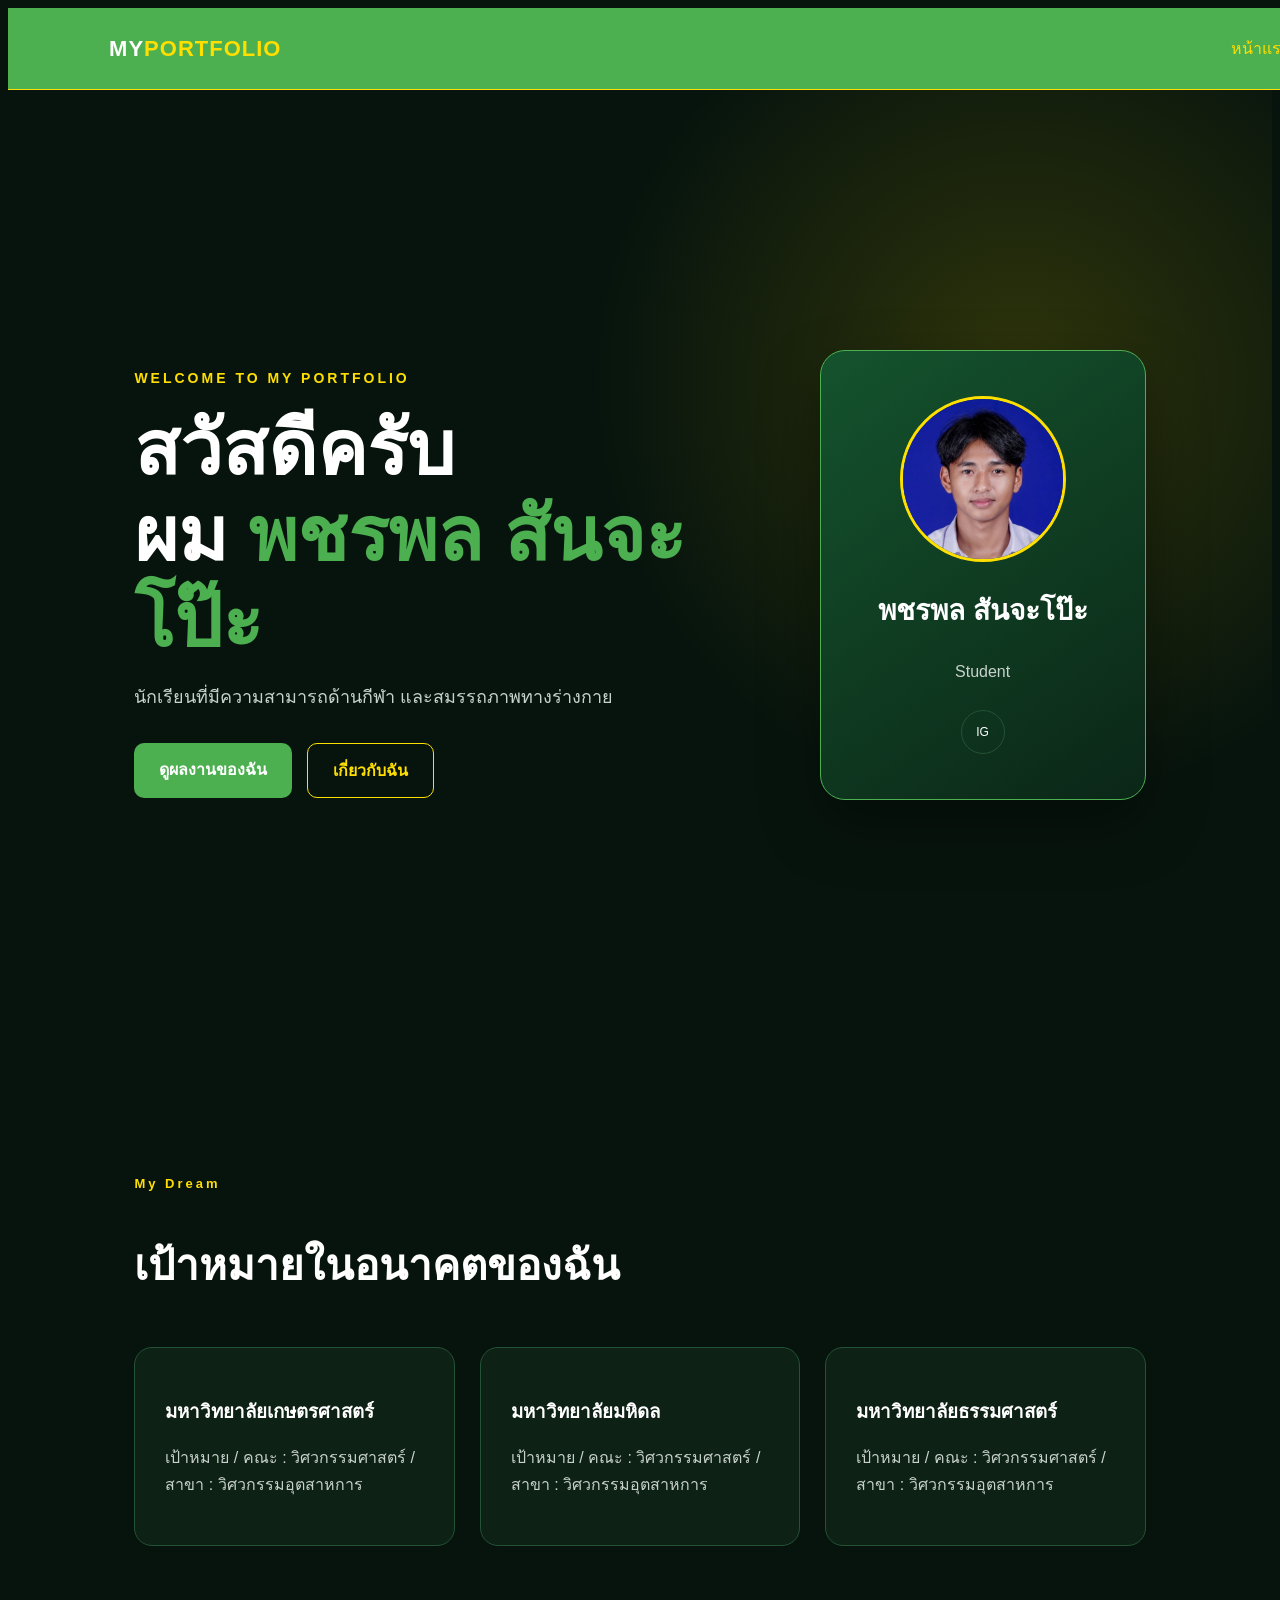
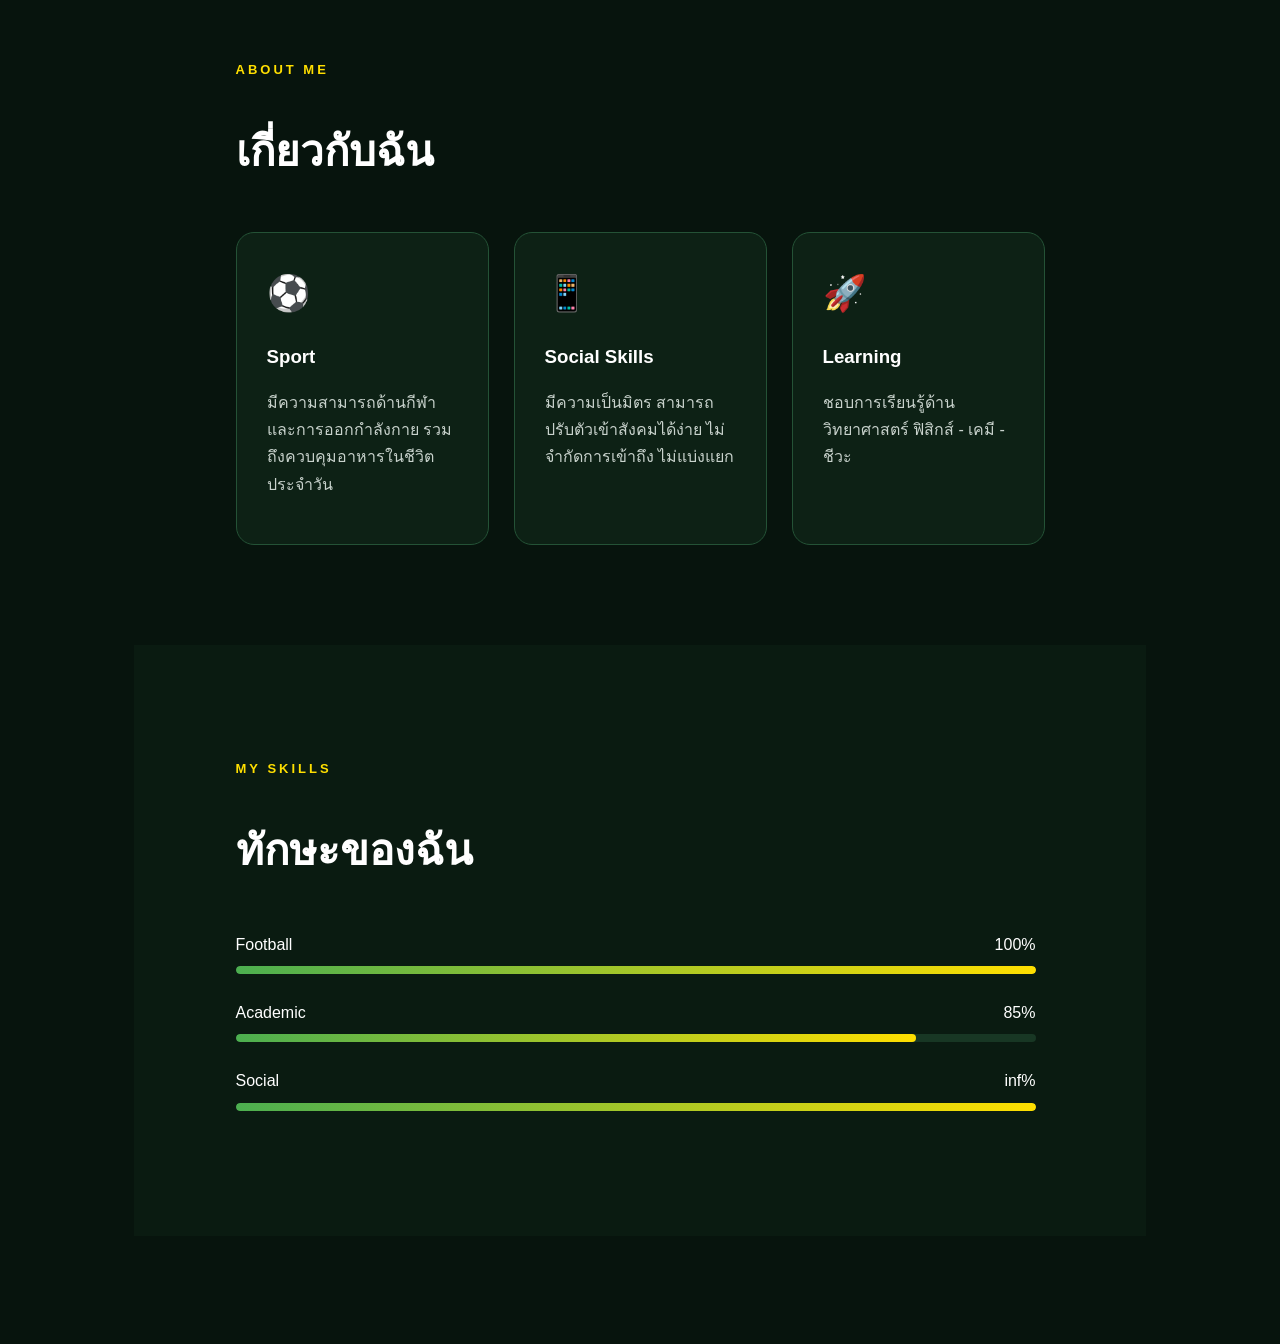
<file: index.html>
<!DOCTYPE html>
<html lang="th">
<head>
    <meta charset="UTF-8">
    <meta name="viewport" content="width=device-width, initial-scale=1.0">
    <title>Portfolio | แนะนำตัว</title>

    <link rel="stylesheet" href="style.css">
</head>

<body>

    <!-- Navigation -->
    <header class="navbar">
        <div class="logo">MY<span>PORTFOLIO</span></div>

        <nav>
            <a href="index.html" class="active">หน้าแรก</a>
            <a href="portfolio.html">ผลงาน</a>
        </nav>
    </header>


    <!-- Hero -->
    <main class="hero">

        <div class="hero-text">

            <p class="welcome">WELCOME TO MY PORTFOLIO</p>

            <h1>
                สวัสดีครับ <br>
                ผม <span>พชรพล สันจะโป๊ะ</span>
            </h1>

            <p class="description">
                นักเรียนที่มีความสามารถด้านกีฬา และสมรรถภาพทางร่างกาย
            </p>

            <div class="buttons">
                <a href="portfolio.html" class="btn primary">
                    ดูผลงานของฉัน
                </a>

                <a href="#about" class="btn secondary">
                    เกี่ยวกับฉัน
                </a>
            </div>

        </div>


        <div class="hero-card">

            <div class="project-image1">
    <img src="proflie.jpg" alt="รูปโปรไฟล์">
</div>

            <h2>พชรพล สันจะโป๊ะ</h2>
            <p>Student</p>

            <div class="social">
                <a href="https://www.instagram.com/_.pacharaa/">IG</a>
            </div>

        </div>

    </main>

    <!-- About -->
    <section id="about" class="section">

        <div class="section-title">
            <p>My Dream</p>
            <h2>เป้าหมายในอนาคตของฉัน</h2>
        </div>

        <div class="about-grid">

            <div class="about-box">
                <h3>มหาวิทยาลัยเกษตรศาสตร์</h3>
                <p>
                    เป้าหมาย 
                    / คณะ : วิศวกรรมศาสตร์
                    / สาขา : วิศวกรรมอุตสาหการ
                </p>
            </div>

            <div class="about-box">
                <h3>มหาวิทยาลัยมหิดล</h3>
                <p>
                    เป้าหมาย 
                    / คณะ : วิศวกรรมศาสตร์ 
                    / สาขา : วิศวกรรมอุตสาหการ
                </p>
            </div>

            <div class="about-box">
                <h3>มหาวิทยาลัยธรรมศาสตร์</h3>
                <p>
                    เป้าหมาย 
                    / คณะ : วิศวกรรมศาสตร์ 
                    / สาขา : วิศวกรรมอุตสาหการ
                </p>
            </div>

        </div>

    <!-- About -->
    <section id="about" class="section">

        <div class="section-title">
            <p>ABOUT ME</p>
            <h2>เกี่ยวกับฉัน</h2>
        </div>

        <div class="about-grid">

            <div class="about-box">
                <div class="icon">⚽</div>
                <h3>Sport</h3>
                <p>
                    มีความสามารถด้านกีฬาและการออกกำลังกาย
                    รวมถึงควบคุมอาหารในชีวิตประจำวัน
                </p>
            </div>

            <div class="about-box">
                <div class="icon">📱</div>
                <h3>Social Skills</h3>
                <p>
                    มีความเป็นมิตร สามารถปรับตัวเข้าสังคมได้ง่าย
                    ไม่จำกัดการเข้าถึง ไม่แบ่งแยก
                </p>
            </div>

            <div class="about-box">
                <div class="icon">🚀</div>
                <h3>Learning</h3>
                <p>
                    ชอบการเรียนรู้ด้านวิทยาศาสตร์
                    ฟิสิกส์ - เคมี - ชีวะ
                </p>
            </div>

        </div>

    </section>


    <!-- Skills -->
    <section class="section skills-section">

        <div class="section-title">
            <p>MY SKILLS</p>
            <h2>ทักษะของฉัน</h2>
        </div>

        <div class="skills">

            <div class="skill">
                <div>
                    <span>Football</span>
                    <span>100%</span>
                </div>
                <div class="progress">
                    <span style="width:100%"></span>
                </div>
            </div>

            <div class="skill">
                <div>
                    <span>Academic</span>
                    <span>85%</span>
                </div>
                <div class="progress">
                    <span style="width:85%"></span>
                </div>
            </div>

            <div class="skill">
                <div>
                    <span>Social</span>
                    <span>inf%</span>
                </div>
                <div class="progress">
                    <span style="width:100%"></span>
                </div>
            </div>

        </div>

    </section>

</body>
</html>
</file>
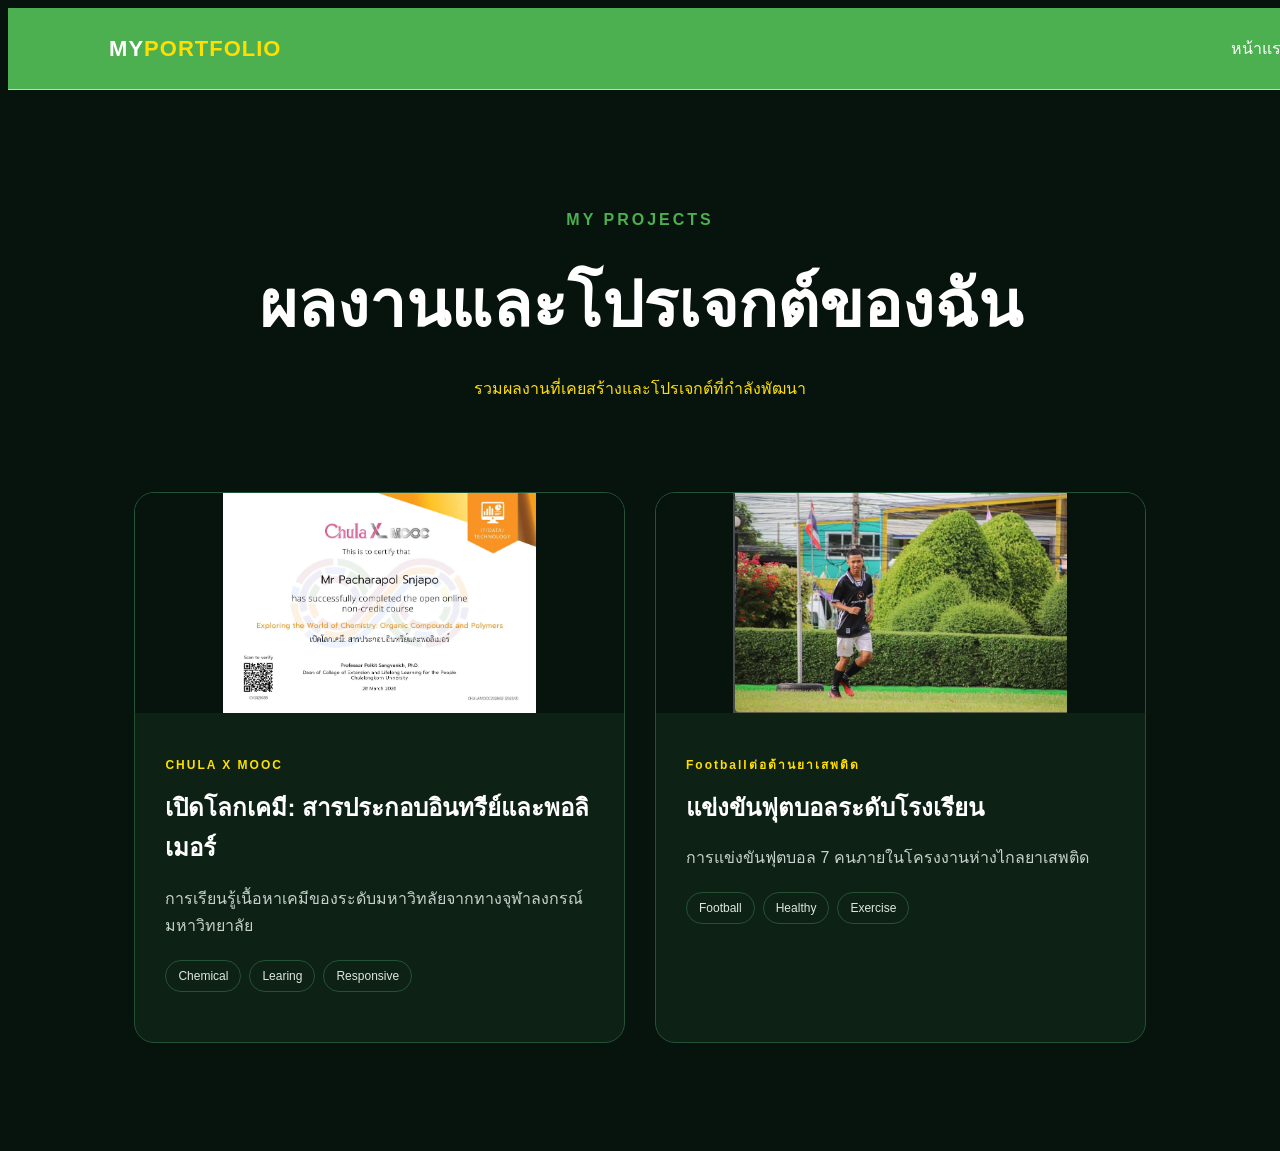
<file: portfolio.html>
<!DOCTYPE html>
<html lang="th">
<head>
    <meta charset="UTF-8">
    <meta name="viewport" content="width=device-width, initial-scale=1.0">

    <title>Portfolio | ผลงาน</title>

    <link rel="stylesheet" href="style.css">
</head>

<body>

    <!-- Navigation -->
    <header class="navbar">

        <div class="logo">
            MY<span>PORTFOLIO</span>
        </div>

        <nav>
            <a href="index.html">หน้าแรก</a>
            <a href="portfolio.html" class="active">ผลงาน</a>
        </nav>

    </header>


    <!-- Portfolio Header -->
    <section class="portfolio-header">

        <p>MY PROJECTS</p>

        <h1>
            ผลงานและโปรเจกต์ของฉัน
        </h1>

        <span>
            รวมผลงานที่เคยสร้างและโปรเจกต์ที่กำลังพัฒนา
        </span>

    </section>


    <!-- Projects -->
    <section class="projects">

        <!-- Project 1 -->
        <article class="project-card">

            <div class="project-image project-one">
                <img src="1.jpg" alt="เว็บไซต์แนะนำตัว">
            </div>

            <div class="project-content">

                <p class="project-type">
                    CHULA X MOOC
                </p>

                <h2>เปิดโลกเคมี: สารประกอบอินทรีย์และพอลิเมอร์</h2>

                <p>
                    การเรียนรู้เนื้อหาเคมีของระดับมหาวิทลัยจากทางจุฬาลงกรณ์มหาวิทยาลัย
                </p>

                <div class="tags">
                    <span>Chemical</span>
                    <span>Learing</span>
                    <span>Responsive</span>
                </div>

            </div>

        </article>


        <!-- Project 2 -->
        <article class="project-card">

            <div class="project-image project-one">
                <img src="2.jpg" alt="เว็บไซต์แนะนำตัว">
            </div>

            <div class="project-content">

                <p class="project-type">
                    Footballต่อต้านยาเสพติด
                </p>

                <h2>แข่งขันฟุตบอลระดับโรงเรียน</h2>

                <p>
                    การแข่งขันฟุตบอล 7 คนภายในโครงงานห่างไกลยาเสพติด
                </p>

                <div class="tags">
                    <span>Football</span>
                    <span>Healthy</span>
                    <span>Exercise</span>
                </div>

            </div>

        </article>

</body>
</html>
</file>
<file: style.css>
```css
/* ==============================
   RESET
================================ */

* {
    margin: 0;
    padding: 0;
    box-sizing: border-box;
}

html {
    scroll-behavior: smooth;
}

body {
    font-family: Arial, "Noto Sans Thai", sans-serif;
    background: #07140D;
    color: #ffffff;
    line-height: 1.7;
}

a {
    text-decoration: none;
    color: inherit;
}


/* ==============================
   NAVBAR
================================ */

.navbar {
    width: 100%;
    padding: 22px 8%;

    display: flex;
    justify-content: space-between;
    align-items: center;

    position: sticky;
    top: 0;
    z-index: 100;

    background: #4CAF50;
    backdrop-filter: blur(12px);

    border-bottom: 1px solid #FFDF00;
}

.logo {
    font-size: 22px;
    font-weight: 800;
    letter-spacing: 1px;
}

.logo span {
    color: #FFDF00;
}

.navbar nav {
    display: flex;
    gap: 35px;
}

.navbar nav a {
    color: #ffffff;
    transition: 0.3s;
}

.navbar nav a:hover,
.navbar nav a.active {
    color: #FFDF00;
}


/* ==============================
   HERO
================================ */

.hero {
    min-height: 90vh;
    padding: 80px 10%;

    display: grid;
    grid-template-columns: 1.3fr 0.7fr;
    align-items: center;
    gap: 80px;

    background:
        radial-gradient(
            circle at 80% 30%,
            rgba(255, 223, 0, 0.16),
            transparent 35%
        ),
        #07140D;
}

.welcome {
    color: #FFDF00;
    font-size: 14px;
    font-weight: bold;
    letter-spacing: 3px;
}

.hero h1 {
    margin: 15px 0;

    font-size: clamp(45px, 6vw, 75px);
    line-height: 1.15;
}

.hero h1 span {
    color: #4CAF50;
}

.description {
    max-width: 600px;
    color: #C8D2CC;
    font-size: 18px;
}

.buttons {
    display: flex;
    gap: 15px;
    margin-top: 30px;
}

.btn {
    padding: 13px 25px;
    border-radius: 10px;
    font-weight: bold;
    transition: 0.3s;
}

.btn.primary {
    background: #4CAF50;
    color: #ffffff;
}

.btn.primary:hover {
    transform: translateY(-3px);
    background: #3d9b45;
    box-shadow: 0 10px 30px rgba(76, 175, 80, 0.35);
}

.btn.secondary {
    border: 1px solid #FFDF00;
    color: #FFDF00;
}

.btn.secondary:hover {
    background: #FFDF00;
    color: #07140D;
}


/* ==============================
   PROFILE CARD
================================ */

.hero-card {
    padding: 45px 30px;

    text-align: center;

    background:
        linear-gradient(
            145deg,
            #14532D,
            #0B2617
        );

    border: 1px solid #4CAF50;
    border-radius: 25px;

    box-shadow: 0 25px 60px rgba(0, 0, 0, 0.35);
}


/* ==============================
   PROFILE IMAGE
================================ */

.project-image1 {
    width: 160px;
    height: 160px;

    margin: 0 auto 25px;

    border-radius: 50%;

    overflow: hidden;

    display: block;

    background: #0B2617;

    border: 3px solid #FFDF00;
}

.project-image1 img {
    width: 100%;
    height: 100%;

    display: block;

    object-fit: cover;
    object-position: center;
}


/* ==============================
   HERO CARD TEXT
================================ */

.hero-card h2 {
    font-size: 28px;
}

.hero-card p {
    color: #C8D2CC;
}


/* ==============================
   SOCIAL
================================ */

.social {
    display: flex;
    justify-content: center;
    gap: 10px;

    margin-top: 25px;
}

.social a {
    width: 42px;
    height: 42px;

    display: flex;
    justify-content: center;
    align-items: center;

    border: 1px solid #245236;
    border-radius: 50%;

    font-size: 12px;

    transition: 0.3s;
}

.social a:hover {
    background: #FFDF00;
    color: #07140D;
    border-color: #FFDF00;
}


/* ==============================
   SECTION
================================ */

.section {
    padding: 100px 10%;
}

.section-title {
    margin-bottom: 45px;
}

.section-title p {
    color: #FFDF00;
    font-weight: bold;
    letter-spacing: 3px;
    font-size: 13px;
}

.section-title h2 {
    font-size: 42px;
}


/* ==============================
   ABOUT
================================ */

.about-grid {
    display: grid;
    grid-template-columns: repeat(3, 1fr);
    gap: 25px;
}

.about-box {
    padding: 30px;

    background: #0D2115;
    border: 1px solid #245236;
    border-radius: 18px;

    transition: 0.3s;
}

.about-box:hover {
    transform: translateY(-8px);
    border-color: #FFDF00;
    box-shadow: 0 12px 30px rgba(76, 175, 80, 0.12);
}

.icon {
    font-size: 35px;
    margin-bottom: 15px;
}

.about-box h3 {
    margin-bottom: 10px;
    color: #ffffff;
}

.about-box p {
    color: #C8D2CC;
}


/* ==============================
   SKILLS
================================ */

.skills-section {
    background: #0A1B11;
}

.skills {
    max-width: 800px;
}

.skill {
    margin-bottom: 25px;
}

.skill > div:first-child {
    display: flex;
    justify-content: space-between;
    margin-bottom: 8px;
}

.progress {
    width: 100%;
    height: 8px;

    background: #183724;
    border-radius: 20px;

    overflow: hidden;
}

.progress span {
    display: block;
    height: 100%;

    background: linear-gradient(
        90deg,
        #4CAF50,
        #FFDF00
    );

    border-radius: 20px;
}


/* ==============================
   PORTFOLIO HEADER
================================ */

.portfolio-header {
    padding: 100px 10% 70px;
    text-align: center;
}

.portfolio-header p {
    color: #4CAF50;
    letter-spacing: 3px;
    font-weight: bold;
}

.portfolio-header h1 {
    margin: 15px 0;

    font-size: clamp(40px, 6vw, 65px);
}

.portfolio-header span {
    color: #FFDF00;
}


/* ==============================
   PROJECTS
================================ */

.projects {
    padding: 20px 10% 100px;

    display: grid;
    grid-template-columns: repeat(2, 1fr);
    gap: 30px;
}

.project-card {
    overflow: hidden;

    background: #0D2115;
    border: 1px solid #245236;

    border-radius: 20px;

    transition: 0.3s;
}

.project-card:hover {
    transform: translateY(-8px);
    border-color: #FFDF00;
    box-shadow: 0 15px 35px rgba(76, 175, 80, 0.15);
}


/* ==============================
   PROJECT IMAGE
================================ */

.project-image {
    width: 100%;
    height: 220px;

    position: relative;

    overflow: hidden;

    display: flex;
    align-items: center;
    justify-content: center;

    font-size: 18px;
    font-weight: bold;
    letter-spacing: 2px;
}


/* ==============================
   PROJECT IMAGE
================================ */

.project-image img {
    width: 100%;
    height: 100%;

    display: block;

    object-fit: contain;
    object-position: center;

    background: #07140D;
}


/* ==============================
   PROJECT BACKGROUNDS
================================ */

.project-one {
    background: linear-gradient(
        135deg,
        #166534,
        #0B2617
    );
}

.project-two {
    background: linear-gradient(
        135deg,
        #4CAF50,
        #166534
    );
}

.project-three {
    background: linear-gradient(
        135deg,
        #FFDF00,
        #9A7B00
    );
}

.project-four {
    background: linear-gradient(
        135deg,
        #22C55E,
        #14532D
    );
}


/* ==============================
   PROJECT CONTENT
================================ */

.project-content {
    padding: 30px;
}

.project-type {
    color: #FFDF00;
    font-size: 12px;
    font-weight: bold;
    letter-spacing: 2px;
}

.project-content h2 {
    margin: 8px 0;
}

.project-content > p:not(.project-type) {
    color: #C8D2CC;
}


/* ==============================
   TAGS
================================ */

.tags {
    display: flex;
    flex-wrap: wrap;
    gap: 8px;

    margin: 20px 0;
}

.tags span {
    padding: 5px 12px;

    border: 1px solid #245236;
    border-radius: 20px;

    color: #DDE8E0;
    font-size: 12px;
}

.tags span:hover {
    border-color: #FFDF00;
    color: #FFDF00;
}


/* ==============================
   PROJECT LINK
================================ */

.project-link {
    color: #FFDF00;
    font-weight: bold;
}

.project-link:hover {
    color: #4CAF50;
}


/* ==============================
   CONTACT
================================ */

.contact {
    padding: 100px 10%;
    text-align: center;

    background: #0A1B11;
}

.contact > p {
    color: #FFDF00;
    font-weight: bold;
    letter-spacing: 3px;
}

.contact h2 {
    margin: 10px 0;
    font-size: 40px;
}

.contact > span {
    color: #C8D2CC;
}

.contact-buttons {
    display: flex;
    justify-content: center;
    gap: 15px;

    margin-top: 30px;
}

.contact-buttons a {
    padding: 10px 20px;

    border: 1px solid #245236;
    border-radius: 10px;

    transition: 0.3s;
}

.contact-buttons a:hover {
    background: #FFDF00;
    color: #07140D;
    border-color: #FFDF00;
}


/* ==============================
   FOOTER
================================ */

footer {
    padding: 25px;

    text-align: center;

    color: #9FB2A5;
    font-size: 13px;

    border-top: 1px solid #245236;
}


/* ==============================
   RESPONSIVE
================================ */

@media (max-width: 850px) {

    .navbar {
        padding: 20px 5%;
    }

    .navbar nav {
        gap: 15px;
    }

    .hero {
        grid-template-columns: 1fr;
        padding: 70px 7%;
        text-align: center;
    }

    .description {
        margin: auto;
    }

    .buttons {
        justify-content: center;
        flex-wrap: wrap;
    }

    .about-grid {
        grid-template-columns: 1fr;
    }

    .projects {
        grid-template-columns: 1fr;

        padding-left: 7%;
        padding-right: 7%;
    }

    .section {
        padding-left: 7%;
        padding-right: 7%;
    }
}


/* ==============================
   MOBILE
================================ */

@media (max-width: 500px) {

    .logo {
        font-size: 17px;
    }

    .navbar nav a {
        font-size: 13px;
    }

    .hero h1 {
        font-size: 42px;
    }

    .project-image1 {
        width: 130px;
        height: 130px;
    }

    .section-title h2 {
        font-size: 32px;
    }

    .portfolio-header h1 {
        font-size: 38px;
    }

    .contact h2 {
        font-size: 30px;
    }

    .project-image {
        height: 200px;
    }
}
```
</file>
